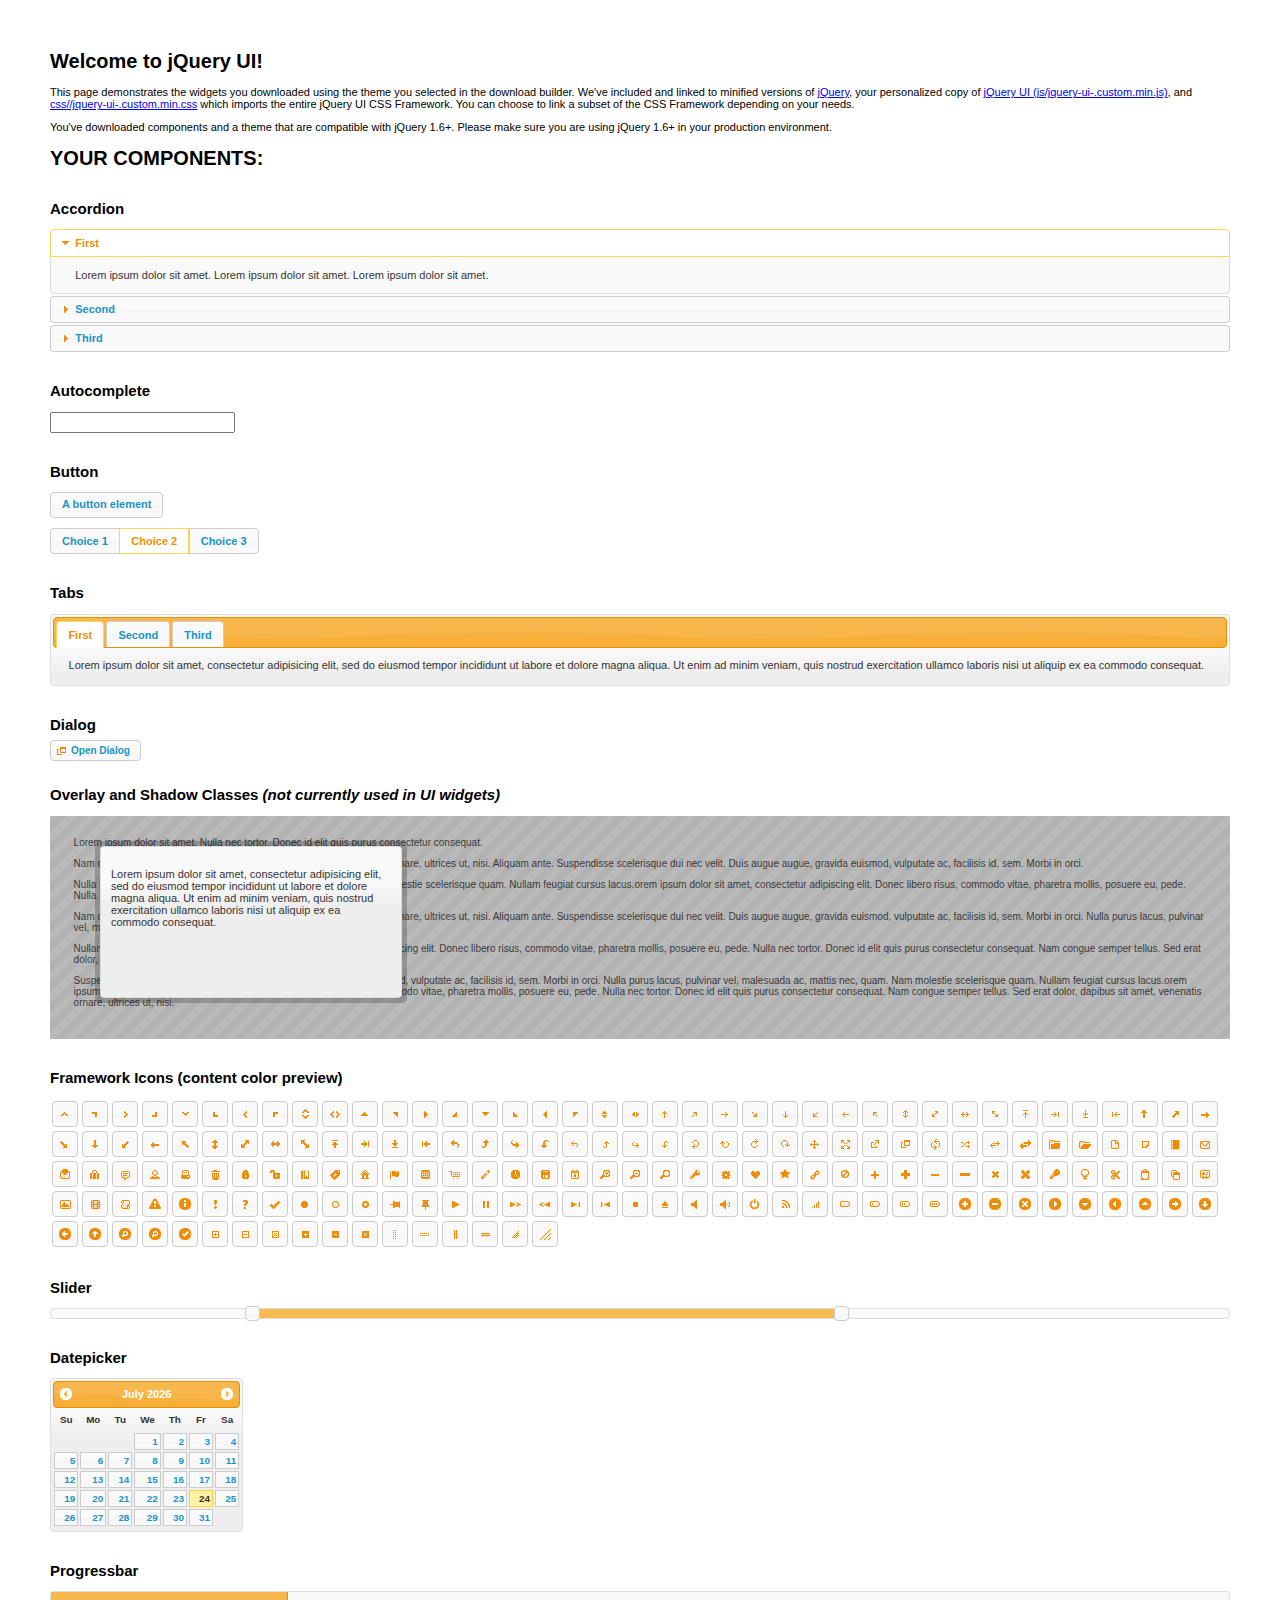
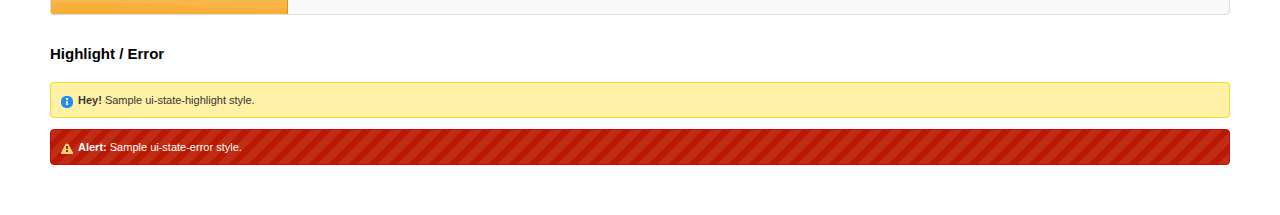
<file: Manager/static/manager/jquery-ui-1.9.2.custom/index.html>
<!doctype html>
<html lang="us">
<head>
	<meta charset="utf-8">
	<title>jQuery UI Example Page</title>
	<link href="css/ui-lightness/jquery-ui-1.9.2.custom.css" rel="stylesheet">
	<script src="js/jquery-1.8.3.js"></script>
	<script src="js/jquery-ui-1.9.2.custom.js"></script>
	<script>
	$(function() {
		
		$( "#accordion" ).accordion();
		

		
		var availableTags = [
			"ActionScript",
			"AppleScript",
			"Asp",
			"BASIC",
			"C",
			"C++",
			"Clojure",
			"COBOL",
			"ColdFusion",
			"Erlang",
			"Fortran",
			"Groovy",
			"Haskell",
			"Java",
			"JavaScript",
			"Lisp",
			"Perl",
			"PHP",
			"Python",
			"Ruby",
			"Scala",
			"Scheme"
		];
		$( "#autocomplete" ).autocomplete({
			source: availableTags
		});
		

		
		$( "#button" ).button();
		$( "#radioset" ).buttonset();
		

		
		$( "#tabs" ).tabs();
		

		
		$( "#dialog" ).dialog({
			autoOpen: false,
			width: 400,
			buttons: [
				{
					text: "Ok",
					click: function() {
						$( this ).dialog( "close" );
					}
				},
				{
					text: "Cancel",
					click: function() {
						$( this ).dialog( "close" );
					}
				}
			]
		});

		// Link to open the dialog
		$( "#dialog-link" ).click(function( event ) {
			$( "#dialog" ).dialog( "open" );
			event.preventDefault();
		});
		

		
		$( "#datepicker" ).datepicker({
			inline: true
		});
		

		
		$( "#slider" ).slider({
			range: true,
			values: [ 17, 67 ]
		});
		

		
		$( "#progressbar" ).progressbar({
			value: 20
		});
		

		// Hover states on the static widgets
		$( "#dialog-link, #icons li" ).hover(
			function() {
				$( this ).addClass( "ui-state-hover" );
			},
			function() {
				$( this ).removeClass( "ui-state-hover" );
			}
		);
	});
	</script>
	<style>
	body{
		font: 62.5% "Trebuchet MS", sans-serif;
		margin: 50px;
	}
	.demoHeaders {
		margin-top: 2em;
	}
	#dialog-link {
		padding: .4em 1em .4em 20px;
		text-decoration: none;
		position: relative;
	}
	#dialog-link span.ui-icon {
		margin: 0 5px 0 0;
		position: absolute;
		left: .2em;
		top: 50%;
		margin-top: -8px;
	}
	#icons {
		margin: 0;
		padding: 0;
	}
	#icons li {
		margin: 2px;
		position: relative;
		padding: 4px 0;
		cursor: pointer;
		float: left;
		list-style: none;
	}
	#icons span.ui-icon {
		float: left;
		margin: 0 4px;
	}
	.fakewindowcontain .ui-widget-overlay {
		position: absolute;
	}
	</style>
</head>
<body>

<h1>Welcome to jQuery UI!</h1>

<div class="ui-widget">
	<p>This page demonstrates the widgets you downloaded using the theme you selected in the download builder. We've included and linked to minified versions of <a href="js/jquery-1.8.3.js">jQuery</a>, your personalized copy of <a href="js/jquery-ui-.custom.min.js">jQuery UI (js/jquery-ui-.custom.min.js)</a>, and <a href="css//jquery-ui-.custom.min.css">css//jquery-ui-.custom.min.css</a> which imports the entire jQuery UI CSS Framework. You can choose to link a subset of the CSS Framework depending on your needs. </p>
	<p>You've downloaded components and a theme that are compatible with jQuery 1.6+. Please make sure you are using jQuery 1.6+ in your production environment.</p>
</div>

<h1>YOUR COMPONENTS:</h1>


<!-- Accordion -->
<h2 class="demoHeaders">Accordion</h2>
<div id="accordion">
	<h3>First</h3>
	<div>Lorem ipsum dolor sit amet. Lorem ipsum dolor sit amet. Lorem ipsum dolor sit amet.</div>
	<h3>Second</h3>
	<div>Phasellus mattis tincidunt nibh.</div>
	<h3>Third</h3>
	<div>Nam dui erat, auctor a, dignissim quis.</div>
</div>



<!-- Autocomplete -->
<h2 class="demoHeaders">Autocomplete</h2>
<div>
	<input id="autocomplete" title="type &quot;a&quot;">
</div>



<!-- Button -->
<h2 class="demoHeaders">Button</h2>
<button id="button">A button element</button>
<form style="margin-top: 1em;">
	<div id="radioset">
		<input type="radio" id="radio1" name="radio"><label for="radio1">Choice 1</label>
		<input type="radio" id="radio2" name="radio" checked="checked"><label for="radio2">Choice 2</label>
		<input type="radio" id="radio3" name="radio"><label for="radio3">Choice 3</label>
	</div>
</form>



<!-- Tabs -->
<h2 class="demoHeaders">Tabs</h2>
<div id="tabs">
	<ul>
		<li><a href="#tabs-1">First</a></li>
		<li><a href="#tabs-2">Second</a></li>
		<li><a href="#tabs-3">Third</a></li>
	</ul>
	<div id="tabs-1">Lorem ipsum dolor sit amet, consectetur adipisicing elit, sed do eiusmod tempor incididunt ut labore et dolore magna aliqua. Ut enim ad minim veniam, quis nostrud exercitation ullamco laboris nisi ut aliquip ex ea commodo consequat.</div>
	<div id="tabs-2">Phasellus mattis tincidunt nibh. Cras orci urna, blandit id, pretium vel, aliquet ornare, felis. Maecenas scelerisque sem non nisl. Fusce sed lorem in enim dictum bibendum.</div>
	<div id="tabs-3">Nam dui erat, auctor a, dignissim quis, sollicitudin eu, felis. Pellentesque nisi urna, interdum eget, sagittis et, consequat vestibulum, lacus. Mauris porttitor ullamcorper augue.</div>
</div>



<!-- Dialog NOTE: Dialog is not generated by UI in this demo so it can be visually styled in themeroller-->
<h2 class="demoHeaders">Dialog</h2>
<p><a href="#" id="dialog-link" class="ui-state-default ui-corner-all"><span class="ui-icon ui-icon-newwin"></span>Open Dialog</a></p>

<h2 class="demoHeaders">Overlay and Shadow Classes <em>(not currently used in UI widgets)</em></h2>
<div style="position: relative; width: 96%; height: 200px; padding:1% 2%; overflow:hidden;" class="fakewindowcontain">
	<p>Lorem ipsum dolor sit amet,  Nulla nec tortor. Donec id elit quis purus consectetur consequat. </p><p>Nam congue semper tellus. Sed erat dolor, dapibus sit amet, venenatis ornare, ultrices ut, nisi. Aliquam ante. Suspendisse scelerisque dui nec velit. Duis augue augue, gravida euismod, vulputate ac, facilisis id, sem. Morbi in orci. </p><p>Nulla purus lacus, pulvinar vel, malesuada ac, mattis nec, quam. Nam molestie scelerisque quam. Nullam feugiat cursus lacus.orem ipsum dolor sit amet, consectetur adipiscing elit. Donec libero risus, commodo vitae, pharetra mollis, posuere eu, pede. Nulla nec tortor. Donec id elit quis purus consectetur consequat. </p><p>Nam congue semper tellus. Sed erat dolor, dapibus sit amet, venenatis ornare, ultrices ut, nisi. Aliquam ante. Suspendisse scelerisque dui nec velit. Duis augue augue, gravida euismod, vulputate ac, facilisis id, sem. Morbi in orci. Nulla purus lacus, pulvinar vel, malesuada ac, mattis nec, quam. Nam molestie scelerisque quam. </p><p>Nullam feugiat cursus lacus.orem ipsum dolor sit amet, consectetur adipiscing elit. Donec libero risus, commodo vitae, pharetra mollis, posuere eu, pede. Nulla nec tortor. Donec id elit quis purus consectetur consequat. Nam congue semper tellus. Sed erat dolor, dapibus sit amet, venenatis ornare, ultrices ut, nisi. Aliquam ante. </p><p>Suspendisse scelerisque dui nec velit. Duis augue augue, gravida euismod, vulputate ac, facilisis id, sem. Morbi in orci. Nulla purus lacus, pulvinar vel, malesuada ac, mattis nec, quam. Nam molestie scelerisque quam. Nullam feugiat cursus lacus.orem ipsum dolor sit amet, consectetur adipiscing elit. Donec libero risus, commodo vitae, pharetra mollis, posuere eu, pede. Nulla nec tortor. Donec id elit quis purus consectetur consequat. Nam congue semper tellus. Sed erat dolor, dapibus sit amet, venenatis ornare, ultrices ut, nisi. </p>

	<!-- ui-dialog -->
	<div class="ui-overlay"><div class="ui-widget-overlay"></div><div class="ui-widget-shadow ui-corner-all" style="width: 302px; height: 152px; position: absolute; left: 50px; top: 30px;"></div></div>
	<div style="position: absolute; width: 280px; height: 130px;left: 50px; top: 30px; padding: 10px;" class="ui-widget ui-widget-content ui-corner-all">
		<div class="ui-dialog-content ui-widget-content" style="background: none; border: 0;">
			<p>Lorem ipsum dolor sit amet, consectetur adipisicing elit, sed do eiusmod tempor incididunt ut labore et dolore magna aliqua. Ut enim ad minim veniam, quis nostrud exercitation ullamco laboris nisi ut aliquip ex ea commodo consequat.</p>
		</div>
	</div>

</div>

<!-- ui-dialog -->
<div id="dialog" title="Dialog Title">
	<p>Lorem ipsum dolor sit amet, consectetur adipisicing elit, sed do eiusmod tempor incididunt ut labore et dolore magna aliqua. Ut enim ad minim veniam, quis nostrud exercitation ullamco laboris nisi ut aliquip ex ea commodo consequat.</p>
</div>



<h2 class="demoHeaders">Framework Icons (content color preview)</h2>
<ul id="icons" class="ui-widget ui-helper-clearfix">
	<li class="ui-state-default ui-corner-all" title=".ui-icon-carat-1-n"><span class="ui-icon ui-icon-carat-1-n"></span></li>
	<li class="ui-state-default ui-corner-all" title=".ui-icon-carat-1-ne"><span class="ui-icon ui-icon-carat-1-ne"></span></li>
	<li class="ui-state-default ui-corner-all" title=".ui-icon-carat-1-e"><span class="ui-icon ui-icon-carat-1-e"></span></li>
	<li class="ui-state-default ui-corner-all" title=".ui-icon-carat-1-se"><span class="ui-icon ui-icon-carat-1-se"></span></li>
	<li class="ui-state-default ui-corner-all" title=".ui-icon-carat-1-s"><span class="ui-icon ui-icon-carat-1-s"></span></li>
	<li class="ui-state-default ui-corner-all" title=".ui-icon-carat-1-sw"><span class="ui-icon ui-icon-carat-1-sw"></span></li>
	<li class="ui-state-default ui-corner-all" title=".ui-icon-carat-1-w"><span class="ui-icon ui-icon-carat-1-w"></span></li>
	<li class="ui-state-default ui-corner-all" title=".ui-icon-carat-1-nw"><span class="ui-icon ui-icon-carat-1-nw"></span></li>
	<li class="ui-state-default ui-corner-all" title=".ui-icon-carat-2-n-s"><span class="ui-icon ui-icon-carat-2-n-s"></span></li>
	<li class="ui-state-default ui-corner-all" title=".ui-icon-carat-2-e-w"><span class="ui-icon ui-icon-carat-2-e-w"></span></li>
	<li class="ui-state-default ui-corner-all" title=".ui-icon-triangle-1-n"><span class="ui-icon ui-icon-triangle-1-n"></span></li>
	<li class="ui-state-default ui-corner-all" title=".ui-icon-triangle-1-ne"><span class="ui-icon ui-icon-triangle-1-ne"></span></li>
	<li class="ui-state-default ui-corner-all" title=".ui-icon-triangle-1-e"><span class="ui-icon ui-icon-triangle-1-e"></span></li>
	<li class="ui-state-default ui-corner-all" title=".ui-icon-triangle-1-se"><span class="ui-icon ui-icon-triangle-1-se"></span></li>
	<li class="ui-state-default ui-corner-all" title=".ui-icon-triangle-1-s"><span class="ui-icon ui-icon-triangle-1-s"></span></li>
	<li class="ui-state-default ui-corner-all" title=".ui-icon-triangle-1-sw"><span class="ui-icon ui-icon-triangle-1-sw"></span></li>
	<li class="ui-state-default ui-corner-all" title=".ui-icon-triangle-1-w"><span class="ui-icon ui-icon-triangle-1-w"></span></li>
	<li class="ui-state-default ui-corner-all" title=".ui-icon-triangle-1-nw"><span class="ui-icon ui-icon-triangle-1-nw"></span></li>
	<li class="ui-state-default ui-corner-all" title=".ui-icon-triangle-2-n-s"><span class="ui-icon ui-icon-triangle-2-n-s"></span></li>
	<li class="ui-state-default ui-corner-all" title=".ui-icon-triangle-2-e-w"><span class="ui-icon ui-icon-triangle-2-e-w"></span></li>
	<li class="ui-state-default ui-corner-all" title=".ui-icon-arrow-1-n"><span class="ui-icon ui-icon-arrow-1-n"></span></li>
	<li class="ui-state-default ui-corner-all" title=".ui-icon-arrow-1-ne"><span class="ui-icon ui-icon-arrow-1-ne"></span></li>
	<li class="ui-state-default ui-corner-all" title=".ui-icon-arrow-1-e"><span class="ui-icon ui-icon-arrow-1-e"></span></li>
	<li class="ui-state-default ui-corner-all" title=".ui-icon-arrow-1-se"><span class="ui-icon ui-icon-arrow-1-se"></span></li>
	<li class="ui-state-default ui-corner-all" title=".ui-icon-arrow-1-s"><span class="ui-icon ui-icon-arrow-1-s"></span></li>
	<li class="ui-state-default ui-corner-all" title=".ui-icon-arrow-1-sw"><span class="ui-icon ui-icon-arrow-1-sw"></span></li>
	<li class="ui-state-default ui-corner-all" title=".ui-icon-arrow-1-w"><span class="ui-icon ui-icon-arrow-1-w"></span></li>
	<li class="ui-state-default ui-corner-all" title=".ui-icon-arrow-1-nw"><span class="ui-icon ui-icon-arrow-1-nw"></span></li>
	<li class="ui-state-default ui-corner-all" title=".ui-icon-arrow-2-n-s"><span class="ui-icon ui-icon-arrow-2-n-s"></span></li>
	<li class="ui-state-default ui-corner-all" title=".ui-icon-arrow-2-ne-sw"><span class="ui-icon ui-icon-arrow-2-ne-sw"></span></li>
	<li class="ui-state-default ui-corner-all" title=".ui-icon-arrow-2-e-w"><span class="ui-icon ui-icon-arrow-2-e-w"></span></li>
	<li class="ui-state-default ui-corner-all" title=".ui-icon-arrow-2-se-nw"><span class="ui-icon ui-icon-arrow-2-se-nw"></span></li>
	<li class="ui-state-default ui-corner-all" title=".ui-icon-arrowstop-1-n"><span class="ui-icon ui-icon-arrowstop-1-n"></span></li>
	<li class="ui-state-default ui-corner-all" title=".ui-icon-arrowstop-1-e"><span class="ui-icon ui-icon-arrowstop-1-e"></span></li>
	<li class="ui-state-default ui-corner-all" title=".ui-icon-arrowstop-1-s"><span class="ui-icon ui-icon-arrowstop-1-s"></span></li>
	<li class="ui-state-default ui-corner-all" title=".ui-icon-arrowstop-1-w"><span class="ui-icon ui-icon-arrowstop-1-w"></span></li>
	<li class="ui-state-default ui-corner-all" title=".ui-icon-arrowthick-1-n"><span class="ui-icon ui-icon-arrowthick-1-n"></span></li>
	<li class="ui-state-default ui-corner-all" title=".ui-icon-arrowthick-1-ne"><span class="ui-icon ui-icon-arrowthick-1-ne"></span></li>
	<li class="ui-state-default ui-corner-all" title=".ui-icon-arrowthick-1-e"><span class="ui-icon ui-icon-arrowthick-1-e"></span></li>
	<li class="ui-state-default ui-corner-all" title=".ui-icon-arrowthick-1-se"><span class="ui-icon ui-icon-arrowthick-1-se"></span></li>
	<li class="ui-state-default ui-corner-all" title=".ui-icon-arrowthick-1-s"><span class="ui-icon ui-icon-arrowthick-1-s"></span></li>
	<li class="ui-state-default ui-corner-all" title=".ui-icon-arrowthick-1-sw"><span class="ui-icon ui-icon-arrowthick-1-sw"></span></li>
	<li class="ui-state-default ui-corner-all" title=".ui-icon-arrowthick-1-w"><span class="ui-icon ui-icon-arrowthick-1-w"></span></li>
	<li class="ui-state-default ui-corner-all" title=".ui-icon-arrowthick-1-nw"><span class="ui-icon ui-icon-arrowthick-1-nw"></span></li>
	<li class="ui-state-default ui-corner-all" title=".ui-icon-arrowthick-2-n-s"><span class="ui-icon ui-icon-arrowthick-2-n-s"></span></li>
	<li class="ui-state-default ui-corner-all" title=".ui-icon-arrowthick-2-ne-sw"><span class="ui-icon ui-icon-arrowthick-2-ne-sw"></span></li>
	<li class="ui-state-default ui-corner-all" title=".ui-icon-arrowthick-2-e-w"><span class="ui-icon ui-icon-arrowthick-2-e-w"></span></li>
	<li class="ui-state-default ui-corner-all" title=".ui-icon-arrowthick-2-se-nw"><span class="ui-icon ui-icon-arrowthick-2-se-nw"></span></li>
	<li class="ui-state-default ui-corner-all" title=".ui-icon-arrowthickstop-1-n"><span class="ui-icon ui-icon-arrowthickstop-1-n"></span></li>
	<li class="ui-state-default ui-corner-all" title=".ui-icon-arrowthickstop-1-e"><span class="ui-icon ui-icon-arrowthickstop-1-e"></span></li>
	<li class="ui-state-default ui-corner-all" title=".ui-icon-arrowthickstop-1-s"><span class="ui-icon ui-icon-arrowthickstop-1-s"></span></li>
	<li class="ui-state-default ui-corner-all" title=".ui-icon-arrowthickstop-1-w"><span class="ui-icon ui-icon-arrowthickstop-1-w"></span></li>
	<li class="ui-state-default ui-corner-all" title=".ui-icon-arrowreturnthick-1-w"><span class="ui-icon ui-icon-arrowreturnthick-1-w"></span></li>
	<li class="ui-state-default ui-corner-all" title=".ui-icon-arrowreturnthick-1-n"><span class="ui-icon ui-icon-arrowreturnthick-1-n"></span></li>
	<li class="ui-state-default ui-corner-all" title=".ui-icon-arrowreturnthick-1-e"><span class="ui-icon ui-icon-arrowreturnthick-1-e"></span></li>
	<li class="ui-state-default ui-corner-all" title=".ui-icon-arrowreturnthick-1-s"><span class="ui-icon ui-icon-arrowreturnthick-1-s"></span></li>
	<li class="ui-state-default ui-corner-all" title=".ui-icon-arrowreturn-1-w"><span class="ui-icon ui-icon-arrowreturn-1-w"></span></li>
	<li class="ui-state-default ui-corner-all" title=".ui-icon-arrowreturn-1-n"><span class="ui-icon ui-icon-arrowreturn-1-n"></span></li>
	<li class="ui-state-default ui-corner-all" title=".ui-icon-arrowreturn-1-e"><span class="ui-icon ui-icon-arrowreturn-1-e"></span></li>
	<li class="ui-state-default ui-corner-all" title=".ui-icon-arrowreturn-1-s"><span class="ui-icon ui-icon-arrowreturn-1-s"></span></li>
	<li class="ui-state-default ui-corner-all" title=".ui-icon-arrowrefresh-1-w"><span class="ui-icon ui-icon-arrowrefresh-1-w"></span></li>
	<li class="ui-state-default ui-corner-all" title=".ui-icon-arrowrefresh-1-n"><span class="ui-icon ui-icon-arrowrefresh-1-n"></span></li>
	<li class="ui-state-default ui-corner-all" title=".ui-icon-arrowrefresh-1-e"><span class="ui-icon ui-icon-arrowrefresh-1-e"></span></li>
	<li class="ui-state-default ui-corner-all" title=".ui-icon-arrowrefresh-1-s"><span class="ui-icon ui-icon-arrowrefresh-1-s"></span></li>
	<li class="ui-state-default ui-corner-all" title=".ui-icon-arrow-4"><span class="ui-icon ui-icon-arrow-4"></span></li>
	<li class="ui-state-default ui-corner-all" title=".ui-icon-arrow-4-diag"><span class="ui-icon ui-icon-arrow-4-diag"></span></li>
	<li class="ui-state-default ui-corner-all" title=".ui-icon-extlink"><span class="ui-icon ui-icon-extlink"></span></li>
	<li class="ui-state-default ui-corner-all" title=".ui-icon-newwin"><span class="ui-icon ui-icon-newwin"></span></li>
	<li class="ui-state-default ui-corner-all" title=".ui-icon-refresh"><span class="ui-icon ui-icon-refresh"></span></li>
	<li class="ui-state-default ui-corner-all" title=".ui-icon-shuffle"><span class="ui-icon ui-icon-shuffle"></span></li>
	<li class="ui-state-default ui-corner-all" title=".ui-icon-transfer-e-w"><span class="ui-icon ui-icon-transfer-e-w"></span></li>
	<li class="ui-state-default ui-corner-all" title=".ui-icon-transferthick-e-w"><span class="ui-icon ui-icon-transferthick-e-w"></span></li>
	<li class="ui-state-default ui-corner-all" title=".ui-icon-folder-collapsed"><span class="ui-icon ui-icon-folder-collapsed"></span></li>
	<li class="ui-state-default ui-corner-all" title=".ui-icon-folder-open"><span class="ui-icon ui-icon-folder-open"></span></li>
	<li class="ui-state-default ui-corner-all" title=".ui-icon-document"><span class="ui-icon ui-icon-document"></span></li>
	<li class="ui-state-default ui-corner-all" title=".ui-icon-document-b"><span class="ui-icon ui-icon-document-b"></span></li>
	<li class="ui-state-default ui-corner-all" title=".ui-icon-note"><span class="ui-icon ui-icon-note"></span></li>
	<li class="ui-state-default ui-corner-all" title=".ui-icon-mail-closed"><span class="ui-icon ui-icon-mail-closed"></span></li>
	<li class="ui-state-default ui-corner-all" title=".ui-icon-mail-open"><span class="ui-icon ui-icon-mail-open"></span></li>
	<li class="ui-state-default ui-corner-all" title=".ui-icon-suitcase"><span class="ui-icon ui-icon-suitcase"></span></li>
	<li class="ui-state-default ui-corner-all" title=".ui-icon-comment"><span class="ui-icon ui-icon-comment"></span></li>
	<li class="ui-state-default ui-corner-all" title=".ui-icon-person"><span class="ui-icon ui-icon-person"></span></li>
	<li class="ui-state-default ui-corner-all" title=".ui-icon-print"><span class="ui-icon ui-icon-print"></span></li>
	<li class="ui-state-default ui-corner-all" title=".ui-icon-trash"><span class="ui-icon ui-icon-trash"></span></li>
	<li class="ui-state-default ui-corner-all" title=".ui-icon-locked"><span class="ui-icon ui-icon-locked"></span></li>
	<li class="ui-state-default ui-corner-all" title=".ui-icon-unlocked"><span class="ui-icon ui-icon-unlocked"></span></li>
	<li class="ui-state-default ui-corner-all" title=".ui-icon-bookmark"><span class="ui-icon ui-icon-bookmark"></span></li>
	<li class="ui-state-default ui-corner-all" title=".ui-icon-tag"><span class="ui-icon ui-icon-tag"></span></li>
	<li class="ui-state-default ui-corner-all" title=".ui-icon-home"><span class="ui-icon ui-icon-home"></span></li>
	<li class="ui-state-default ui-corner-all" title=".ui-icon-flag"><span class="ui-icon ui-icon-flag"></span></li>
	<li class="ui-state-default ui-corner-all" title=".ui-icon-calculator"><span class="ui-icon ui-icon-calculator"></span></li>
	<li class="ui-state-default ui-corner-all" title=".ui-icon-cart"><span class="ui-icon ui-icon-cart"></span></li>
	<li class="ui-state-default ui-corner-all" title=".ui-icon-pencil"><span class="ui-icon ui-icon-pencil"></span></li>
	<li class="ui-state-default ui-corner-all" title=".ui-icon-clock"><span class="ui-icon ui-icon-clock"></span></li>
	<li class="ui-state-default ui-corner-all" title=".ui-icon-disk"><span class="ui-icon ui-icon-disk"></span></li>
	<li class="ui-state-default ui-corner-all" title=".ui-icon-calendar"><span class="ui-icon ui-icon-calendar"></span></li>
	<li class="ui-state-default ui-corner-all" title=".ui-icon-zoomin"><span class="ui-icon ui-icon-zoomin"></span></li>
	<li class="ui-state-default ui-corner-all" title=".ui-icon-zoomout"><span class="ui-icon ui-icon-zoomout"></span></li>
	<li class="ui-state-default ui-corner-all" title=".ui-icon-search"><span class="ui-icon ui-icon-search"></span></li>
	<li class="ui-state-default ui-corner-all" title=".ui-icon-wrench"><span class="ui-icon ui-icon-wrench"></span></li>
	<li class="ui-state-default ui-corner-all" title=".ui-icon-gear"><span class="ui-icon ui-icon-gear"></span></li>
	<li class="ui-state-default ui-corner-all" title=".ui-icon-heart"><span class="ui-icon ui-icon-heart"></span></li>
	<li class="ui-state-default ui-corner-all" title=".ui-icon-star"><span class="ui-icon ui-icon-star"></span></li>
	<li class="ui-state-default ui-corner-all" title=".ui-icon-link"><span class="ui-icon ui-icon-link"></span></li>
	<li class="ui-state-default ui-corner-all" title=".ui-icon-cancel"><span class="ui-icon ui-icon-cancel"></span></li>
	<li class="ui-state-default ui-corner-all" title=".ui-icon-plus"><span class="ui-icon ui-icon-plus"></span></li>
	<li class="ui-state-default ui-corner-all" title=".ui-icon-plusthick"><span class="ui-icon ui-icon-plusthick"></span></li>
	<li class="ui-state-default ui-corner-all" title=".ui-icon-minus"><span class="ui-icon ui-icon-minus"></span></li>
	<li class="ui-state-default ui-corner-all" title=".ui-icon-minusthick"><span class="ui-icon ui-icon-minusthick"></span></li>
	<li class="ui-state-default ui-corner-all" title=".ui-icon-close"><span class="ui-icon ui-icon-close"></span></li>
	<li class="ui-state-default ui-corner-all" title=".ui-icon-closethick"><span class="ui-icon ui-icon-closethick"></span></li>
	<li class="ui-state-default ui-corner-all" title=".ui-icon-key"><span class="ui-icon ui-icon-key"></span></li>
	<li class="ui-state-default ui-corner-all" title=".ui-icon-lightbulb"><span class="ui-icon ui-icon-lightbulb"></span></li>
	<li class="ui-state-default ui-corner-all" title=".ui-icon-scissors"><span class="ui-icon ui-icon-scissors"></span></li>
	<li class="ui-state-default ui-corner-all" title=".ui-icon-clipboard"><span class="ui-icon ui-icon-clipboard"></span></li>
	<li class="ui-state-default ui-corner-all" title=".ui-icon-copy"><span class="ui-icon ui-icon-copy"></span></li>
	<li class="ui-state-default ui-corner-all" title=".ui-icon-contact"><span class="ui-icon ui-icon-contact"></span></li>
	<li class="ui-state-default ui-corner-all" title=".ui-icon-image"><span class="ui-icon ui-icon-image"></span></li>
	<li class="ui-state-default ui-corner-all" title=".ui-icon-video"><span class="ui-icon ui-icon-video"></span></li>
	<li class="ui-state-default ui-corner-all" title=".ui-icon-script"><span class="ui-icon ui-icon-script"></span></li>
	<li class="ui-state-default ui-corner-all" title=".ui-icon-alert"><span class="ui-icon ui-icon-alert"></span></li>
	<li class="ui-state-default ui-corner-all" title=".ui-icon-info"><span class="ui-icon ui-icon-info"></span></li>
	<li class="ui-state-default ui-corner-all" title=".ui-icon-notice"><span class="ui-icon ui-icon-notice"></span></li>
	<li class="ui-state-default ui-corner-all" title=".ui-icon-help"><span class="ui-icon ui-icon-help"></span></li>
	<li class="ui-state-default ui-corner-all" title=".ui-icon-check"><span class="ui-icon ui-icon-check"></span></li>
	<li class="ui-state-default ui-corner-all" title=".ui-icon-bullet"><span class="ui-icon ui-icon-bullet"></span></li>
	<li class="ui-state-default ui-corner-all" title=".ui-icon-radio-off"><span class="ui-icon ui-icon-radio-off"></span></li>
	<li class="ui-state-default ui-corner-all" title=".ui-icon-radio-on"><span class="ui-icon ui-icon-radio-on"></span></li>
	<li class="ui-state-default ui-corner-all" title=".ui-icon-pin-w"><span class="ui-icon ui-icon-pin-w"></span></li>
	<li class="ui-state-default ui-corner-all" title=".ui-icon-pin-s"><span class="ui-icon ui-icon-pin-s"></span></li>
	<li class="ui-state-default ui-corner-all" title=".ui-icon-play"><span class="ui-icon ui-icon-play"></span></li>
	<li class="ui-state-default ui-corner-all" title=".ui-icon-pause"><span class="ui-icon ui-icon-pause"></span></li>
	<li class="ui-state-default ui-corner-all" title=".ui-icon-seek-next"><span class="ui-icon ui-icon-seek-next"></span></li>
	<li class="ui-state-default ui-corner-all" title=".ui-icon-seek-prev"><span class="ui-icon ui-icon-seek-prev"></span></li>
	<li class="ui-state-default ui-corner-all" title=".ui-icon-seek-end"><span class="ui-icon ui-icon-seek-end"></span></li>
	<li class="ui-state-default ui-corner-all" title=".ui-icon-seek-first"><span class="ui-icon ui-icon-seek-first"></span></li>
	<li class="ui-state-default ui-corner-all" title=".ui-icon-stop"><span class="ui-icon ui-icon-stop"></span></li>
	<li class="ui-state-default ui-corner-all" title=".ui-icon-eject"><span class="ui-icon ui-icon-eject"></span></li>
	<li class="ui-state-default ui-corner-all" title=".ui-icon-volume-off"><span class="ui-icon ui-icon-volume-off"></span></li>
	<li class="ui-state-default ui-corner-all" title=".ui-icon-volume-on"><span class="ui-icon ui-icon-volume-on"></span></li>
	<li class="ui-state-default ui-corner-all" title=".ui-icon-power"><span class="ui-icon ui-icon-power"></span></li>
	<li class="ui-state-default ui-corner-all" title=".ui-icon-signal-diag"><span class="ui-icon ui-icon-signal-diag"></span></li>
	<li class="ui-state-default ui-corner-all" title=".ui-icon-signal"><span class="ui-icon ui-icon-signal"></span></li>
	<li class="ui-state-default ui-corner-all" title=".ui-icon-battery-0"><span class="ui-icon ui-icon-battery-0"></span></li>
	<li class="ui-state-default ui-corner-all" title=".ui-icon-battery-1"><span class="ui-icon ui-icon-battery-1"></span></li>
	<li class="ui-state-default ui-corner-all" title=".ui-icon-battery-2"><span class="ui-icon ui-icon-battery-2"></span></li>
	<li class="ui-state-default ui-corner-all" title=".ui-icon-battery-3"><span class="ui-icon ui-icon-battery-3"></span></li>
	<li class="ui-state-default ui-corner-all" title=".ui-icon-circle-plus"><span class="ui-icon ui-icon-circle-plus"></span></li>
	<li class="ui-state-default ui-corner-all" title=".ui-icon-circle-minus"><span class="ui-icon ui-icon-circle-minus"></span></li>
	<li class="ui-state-default ui-corner-all" title=".ui-icon-circle-close"><span class="ui-icon ui-icon-circle-close"></span></li>
	<li class="ui-state-default ui-corner-all" title=".ui-icon-circle-triangle-e"><span class="ui-icon ui-icon-circle-triangle-e"></span></li>
	<li class="ui-state-default ui-corner-all" title=".ui-icon-circle-triangle-s"><span class="ui-icon ui-icon-circle-triangle-s"></span></li>
	<li class="ui-state-default ui-corner-all" title=".ui-icon-circle-triangle-w"><span class="ui-icon ui-icon-circle-triangle-w"></span></li>
	<li class="ui-state-default ui-corner-all" title=".ui-icon-circle-triangle-n"><span class="ui-icon ui-icon-circle-triangle-n"></span></li>
	<li class="ui-state-default ui-corner-all" title=".ui-icon-circle-arrow-e"><span class="ui-icon ui-icon-circle-arrow-e"></span></li>
	<li class="ui-state-default ui-corner-all" title=".ui-icon-circle-arrow-s"><span class="ui-icon ui-icon-circle-arrow-s"></span></li>
	<li class="ui-state-default ui-corner-all" title=".ui-icon-circle-arrow-w"><span class="ui-icon ui-icon-circle-arrow-w"></span></li>
	<li class="ui-state-default ui-corner-all" title=".ui-icon-circle-arrow-n"><span class="ui-icon ui-icon-circle-arrow-n"></span></li>
	<li class="ui-state-default ui-corner-all" title=".ui-icon-circle-zoomin"><span class="ui-icon ui-icon-circle-zoomin"></span></li>
	<li class="ui-state-default ui-corner-all" title=".ui-icon-circle-zoomout"><span class="ui-icon ui-icon-circle-zoomout"></span></li>
	<li class="ui-state-default ui-corner-all" title=".ui-icon-circle-check"><span class="ui-icon ui-icon-circle-check"></span></li>
	<li class="ui-state-default ui-corner-all" title=".ui-icon-circlesmall-plus"><span class="ui-icon ui-icon-circlesmall-plus"></span></li>
	<li class="ui-state-default ui-corner-all" title=".ui-icon-circlesmall-minus"><span class="ui-icon ui-icon-circlesmall-minus"></span></li>
	<li class="ui-state-default ui-corner-all" title=".ui-icon-circlesmall-close"><span class="ui-icon ui-icon-circlesmall-close"></span></li>
	<li class="ui-state-default ui-corner-all" title=".ui-icon-squaresmall-plus"><span class="ui-icon ui-icon-squaresmall-plus"></span></li>
	<li class="ui-state-default ui-corner-all" title=".ui-icon-squaresmall-minus"><span class="ui-icon ui-icon-squaresmall-minus"></span></li>
	<li class="ui-state-default ui-corner-all" title=".ui-icon-squaresmall-close"><span class="ui-icon ui-icon-squaresmall-close"></span></li>
	<li class="ui-state-default ui-corner-all" title=".ui-icon-grip-dotted-vertical"><span class="ui-icon ui-icon-grip-dotted-vertical"></span></li>
	<li class="ui-state-default ui-corner-all" title=".ui-icon-grip-dotted-horizontal"><span class="ui-icon ui-icon-grip-dotted-horizontal"></span></li>
	<li class="ui-state-default ui-corner-all" title=".ui-icon-grip-solid-vertical"><span class="ui-icon ui-icon-grip-solid-vertical"></span></li>
	<li class="ui-state-default ui-corner-all" title=".ui-icon-grip-solid-horizontal"><span class="ui-icon ui-icon-grip-solid-horizontal"></span></li>
	<li class="ui-state-default ui-corner-all" title=".ui-icon-gripsmall-diagonal-se"><span class="ui-icon ui-icon-gripsmall-diagonal-se"></span></li>
	<li class="ui-state-default ui-corner-all" title=".ui-icon-grip-diagonal-se"><span class="ui-icon ui-icon-grip-diagonal-se"></span></li>
</ul>


<!-- Slider -->
<h2 class="demoHeaders">Slider</h2>
<div id="slider"></div>



<!-- Datepicker -->
<h2 class="demoHeaders">Datepicker</h2>
<div id="datepicker"></div>



<!-- Progressbar -->
<h2 class="demoHeaders">Progressbar</h2>
<div id="progressbar"></div>


<!-- Highlight / Error -->
<h2 class="demoHeaders">Highlight / Error</h2>
<div class="ui-widget">
	<div class="ui-state-highlight ui-corner-all" style="margin-top: 20px; padding: 0 .7em;">
		<p><span class="ui-icon ui-icon-info" style="float: left; margin-right: .3em;"></span>
		<strong>Hey!</strong> Sample ui-state-highlight style.</p>
	</div>
</div>
<br>
<div class="ui-widget">
	<div class="ui-state-error ui-corner-all" style="padding: 0 .7em;">
		<p><span class="ui-icon ui-icon-alert" style="float: left; margin-right: .3em;"></span>
		<strong>Alert:</strong> Sample ui-state-error style.</p>
	</div>
</div>

</body>
</html>
</file>
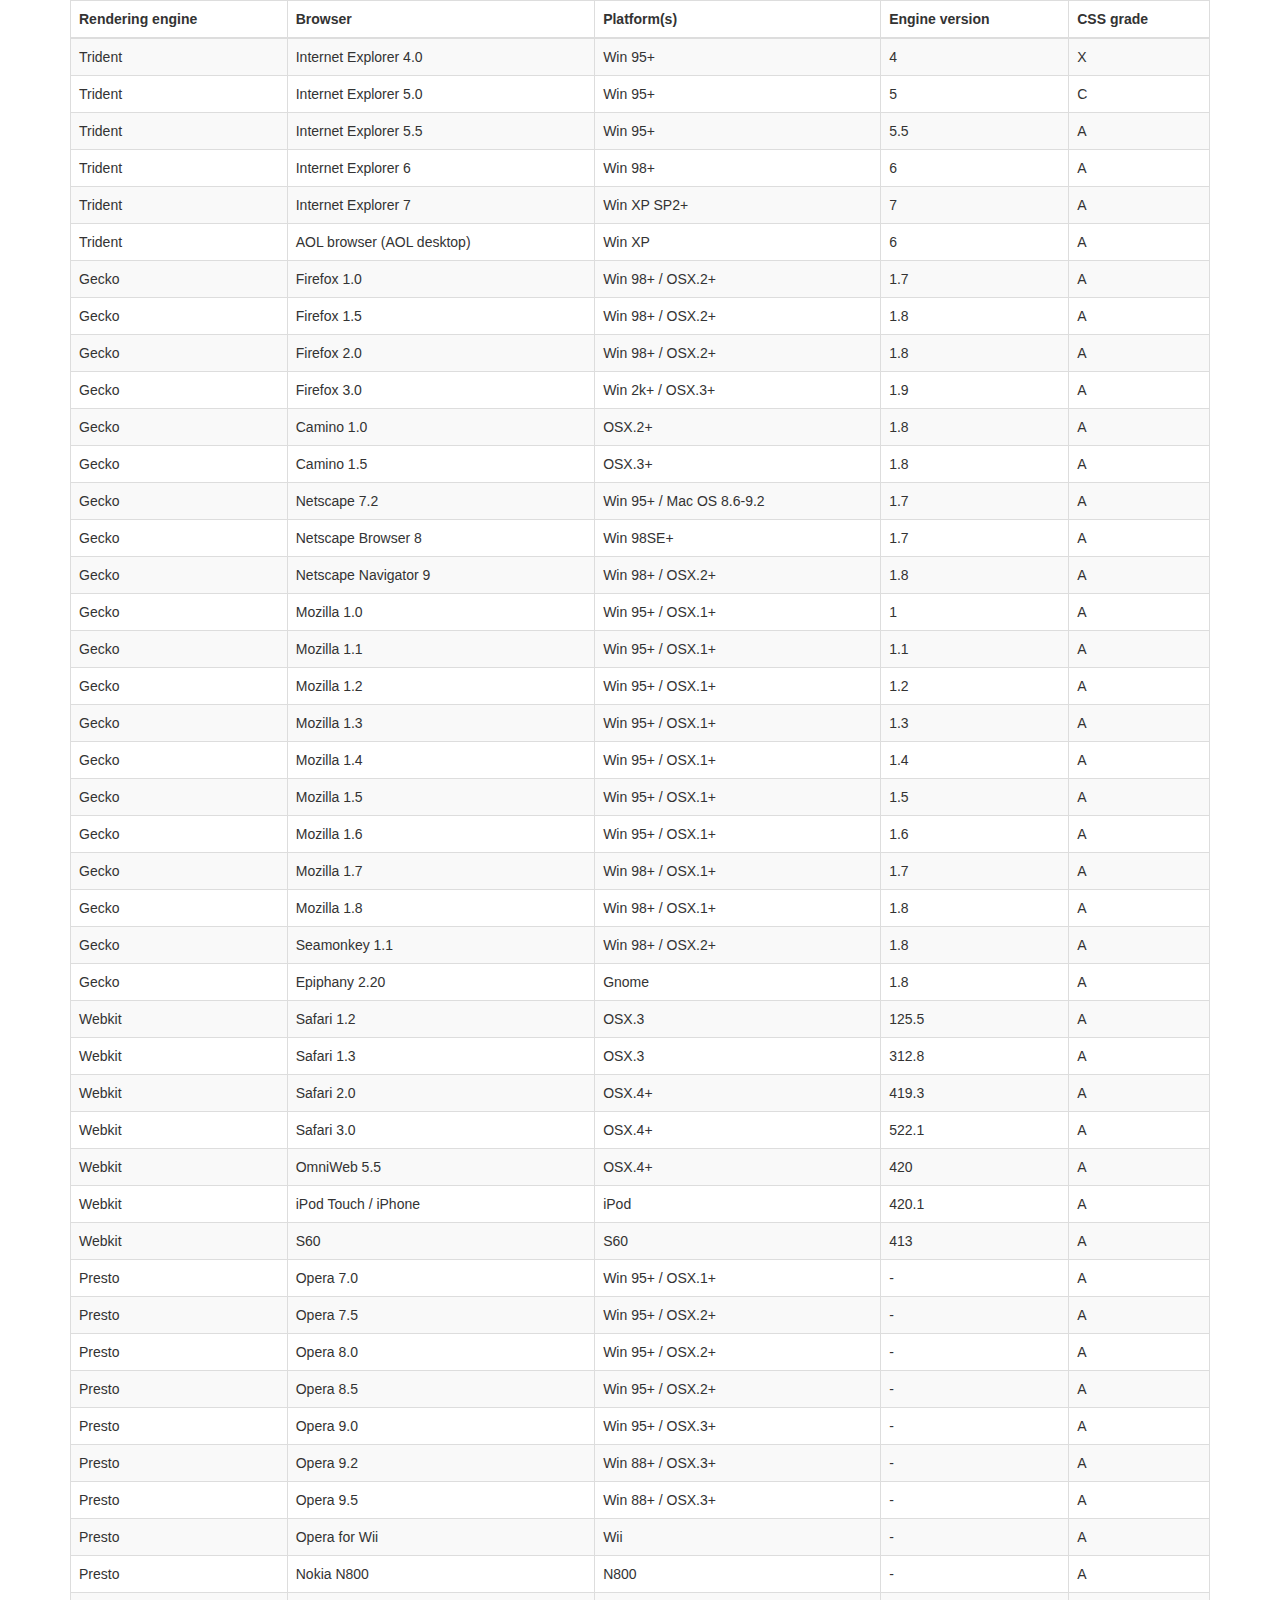
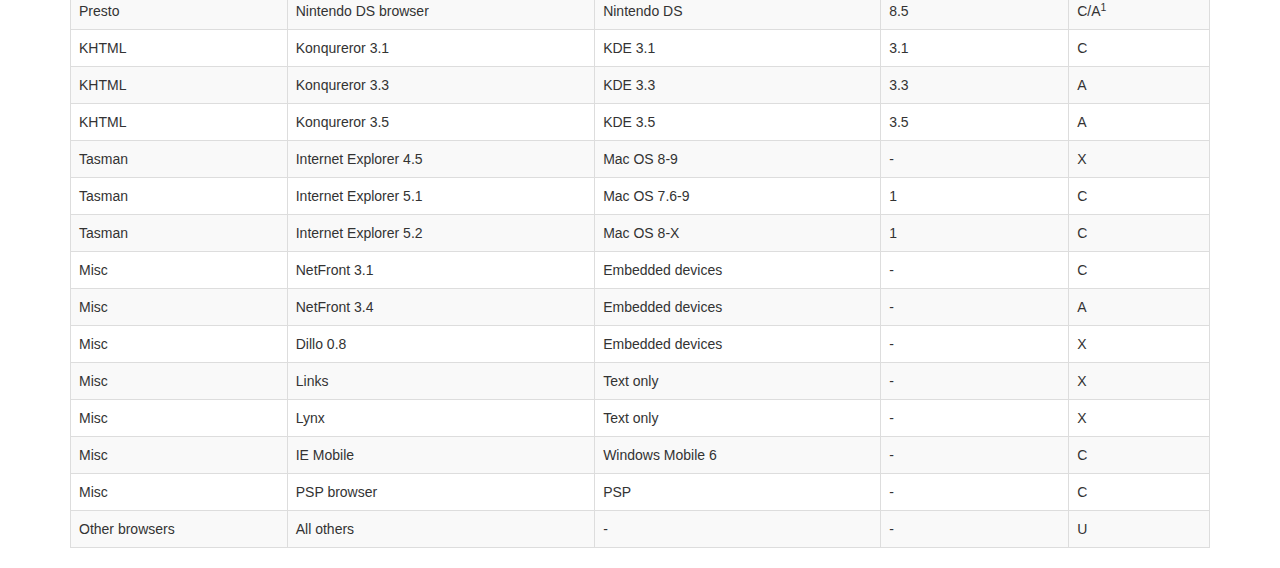
<file: Manager/static/manager/DataTables/bootstrap/3/index.html>
<!DOCTYPE HTML PUBLIC "-//W3C//DTD HTML 4.01//EN" "http://www.w3.org/TR/html4/strict.dtd">
<html>
	<head>
		<meta http-equiv="content-type" content="text/html; charset=utf-8" />
		
		<title>DataTables Bootstrap 3 example</title>

		<link rel="stylesheet" type="text/css" href="//maxcdn.bootstrapcdn.com/bootstrap/3.3.2/css/bootstrap.min.css">
		<link rel="stylesheet" type="text/css" href="dataTables.bootstrap.css">

		<script type="text/javascript" language="javascript" src="//code.jquery.com/jquery-1.11.1.min.js"></script>
		<script type="text/javascript" language="javascript" src="//cdn.datatables.net/1.10.3/js/jquery.dataTables.min.js"></script>
		<script type="text/javascript" language="javascript" src="dataTables.bootstrap.js"></script>
		<script type="text/javascript" charset="utf-8">
			$(document).ready(function() {
				$('#example').DataTable();
			} );
		</script>
	</head>
	<body>
		<div class="container">
			
<table cellpadding="0" cellspacing="0" border="0" class="table table-striped table-bordered" id="example">
	<thead>
		<tr>
			<th>Rendering engine</th>
			<th>Browser</th>
			<th>Platform(s)</th>
			<th>Engine version</th>
			<th>CSS grade</th>
		</tr>
	</thead>
	<tbody>
		<tr class="odd gradeX">
			<td>Trident</td>
			<td>Internet
				 Explorer 4.0</td>
			<td>Win 95+</td>
			<td class="center"> 4</td>
			<td class="center">X</td>
		</tr>
		<tr class="even gradeC">
			<td>Trident</td>
			<td>Internet
				 Explorer 5.0</td>
			<td>Win 95+</td>
			<td class="center">5</td>
			<td class="center">C</td>
		</tr>
		<tr class="odd gradeA">
			<td>Trident</td>
			<td>Internet
				 Explorer 5.5</td>
			<td>Win 95+</td>
			<td class="center">5.5</td>
			<td class="center">A</td>
		</tr>
		<tr class="even gradeA">
			<td>Trident</td>
			<td>Internet
				 Explorer 6</td>
			<td>Win 98+</td>
			<td class="center">6</td>
			<td class="center">A</td>
		</tr>
		<tr class="odd gradeA">
			<td>Trident</td>
			<td>Internet Explorer 7</td>
			<td>Win XP SP2+</td>
			<td class="center">7</td>
			<td class="center">A</td>
		</tr>
		<tr class="even gradeA">
			<td>Trident</td>
			<td>AOL browser (AOL desktop)</td>
			<td>Win XP</td>
			<td class="center">6</td>
			<td class="center">A</td>
		</tr>
		<tr class="gradeA">
			<td>Gecko</td>
			<td>Firefox 1.0</td>
			<td>Win 98+ / OSX.2+</td>
			<td class="center">1.7</td>
			<td class="center">A</td>
		</tr>
		<tr class="gradeA">
			<td>Gecko</td>
			<td>Firefox 1.5</td>
			<td>Win 98+ / OSX.2+</td>
			<td class="center">1.8</td>
			<td class="center">A</td>
		</tr>
		<tr class="gradeA">
			<td>Gecko</td>
			<td>Firefox 2.0</td>
			<td>Win 98+ / OSX.2+</td>
			<td class="center">1.8</td>
			<td class="center">A</td>
		</tr>
		<tr class="gradeA">
			<td>Gecko</td>
			<td>Firefox 3.0</td>
			<td>Win 2k+ / OSX.3+</td>
			<td class="center">1.9</td>
			<td class="center">A</td>
		</tr>
		<tr class="gradeA">
			<td>Gecko</td>
			<td>Camino 1.0</td>
			<td>OSX.2+</td>
			<td class="center">1.8</td>
			<td class="center">A</td>
		</tr>
		<tr class="gradeA">
			<td>Gecko</td>
			<td>Camino 1.5</td>
			<td>OSX.3+</td>
			<td class="center">1.8</td>
			<td class="center">A</td>
		</tr>
		<tr class="gradeA">
			<td>Gecko</td>
			<td>Netscape 7.2</td>
			<td>Win 95+ / Mac OS 8.6-9.2</td>
			<td class="center">1.7</td>
			<td class="center">A</td>
		</tr>
		<tr class="gradeA">
			<td>Gecko</td>
			<td>Netscape Browser 8</td>
			<td>Win 98SE+</td>
			<td class="center">1.7</td>
			<td class="center">A</td>
		</tr>
		<tr class="gradeA">
			<td>Gecko</td>
			<td>Netscape Navigator 9</td>
			<td>Win 98+ / OSX.2+</td>
			<td class="center">1.8</td>
			<td class="center">A</td>
		</tr>
		<tr class="gradeA">
			<td>Gecko</td>
			<td>Mozilla 1.0</td>
			<td>Win 95+ / OSX.1+</td>
			<td class="center">1</td>
			<td class="center">A</td>
		</tr>
		<tr class="gradeA">
			<td>Gecko</td>
			<td>Mozilla 1.1</td>
			<td>Win 95+ / OSX.1+</td>
			<td class="center">1.1</td>
			<td class="center">A</td>
		</tr>
		<tr class="gradeA">
			<td>Gecko</td>
			<td>Mozilla 1.2</td>
			<td>Win 95+ / OSX.1+</td>
			<td class="center">1.2</td>
			<td class="center">A</td>
		</tr>
		<tr class="gradeA">
			<td>Gecko</td>
			<td>Mozilla 1.3</td>
			<td>Win 95+ / OSX.1+</td>
			<td class="center">1.3</td>
			<td class="center">A</td>
		</tr>
		<tr class="gradeA">
			<td>Gecko</td>
			<td>Mozilla 1.4</td>
			<td>Win 95+ / OSX.1+</td>
			<td class="center">1.4</td>
			<td class="center">A</td>
		</tr>
		<tr class="gradeA">
			<td>Gecko</td>
			<td>Mozilla 1.5</td>
			<td>Win 95+ / OSX.1+</td>
			<td class="center">1.5</td>
			<td class="center">A</td>
		</tr>
		<tr class="gradeA">
			<td>Gecko</td>
			<td>Mozilla 1.6</td>
			<td>Win 95+ / OSX.1+</td>
			<td class="center">1.6</td>
			<td class="center">A</td>
		</tr>
		<tr class="gradeA">
			<td>Gecko</td>
			<td>Mozilla 1.7</td>
			<td>Win 98+ / OSX.1+</td>
			<td class="center">1.7</td>
			<td class="center">A</td>
		</tr>
		<tr class="gradeA">
			<td>Gecko</td>
			<td>Mozilla 1.8</td>
			<td>Win 98+ / OSX.1+</td>
			<td class="center">1.8</td>
			<td class="center">A</td>
		</tr>
		<tr class="gradeA">
			<td>Gecko</td>
			<td>Seamonkey 1.1</td>
			<td>Win 98+ / OSX.2+</td>
			<td class="center">1.8</td>
			<td class="center">A</td>
		</tr>
		<tr class="gradeA">
			<td>Gecko</td>
			<td>Epiphany 2.20</td>
			<td>Gnome</td>
			<td class="center">1.8</td>
			<td class="center">A</td>
		</tr>
		<tr class="gradeA">
			<td>Webkit</td>
			<td>Safari 1.2</td>
			<td>OSX.3</td>
			<td class="center">125.5</td>
			<td class="center">A</td>
		</tr>
		<tr class="gradeA">
			<td>Webkit</td>
			<td>Safari 1.3</td>
			<td>OSX.3</td>
			<td class="center">312.8</td>
			<td class="center">A</td>
		</tr>
		<tr class="gradeA">
			<td>Webkit</td>
			<td>Safari 2.0</td>
			<td>OSX.4+</td>
			<td class="center">419.3</td>
			<td class="center">A</td>
		</tr>
		<tr class="gradeA">
			<td>Webkit</td>
			<td>Safari 3.0</td>
			<td>OSX.4+</td>
			<td class="center">522.1</td>
			<td class="center">A</td>
		</tr>
		<tr class="gradeA">
			<td>Webkit</td>
			<td>OmniWeb 5.5</td>
			<td>OSX.4+</td>
			<td class="center">420</td>
			<td class="center">A</td>
		</tr>
		<tr class="gradeA">
			<td>Webkit</td>
			<td>iPod Touch / iPhone</td>
			<td>iPod</td>
			<td class="center">420.1</td>
			<td class="center">A</td>
		</tr>
		<tr class="gradeA">
			<td>Webkit</td>
			<td>S60</td>
			<td>S60</td>
			<td class="center">413</td>
			<td class="center">A</td>
		</tr>
		<tr class="gradeA">
			<td>Presto</td>
			<td>Opera 7.0</td>
			<td>Win 95+ / OSX.1+</td>
			<td class="center">-</td>
			<td class="center">A</td>
		</tr>
		<tr class="gradeA">
			<td>Presto</td>
			<td>Opera 7.5</td>
			<td>Win 95+ / OSX.2+</td>
			<td class="center">-</td>
			<td class="center">A</td>
		</tr>
		<tr class="gradeA">
			<td>Presto</td>
			<td>Opera 8.0</td>
			<td>Win 95+ / OSX.2+</td>
			<td class="center">-</td>
			<td class="center">A</td>
		</tr>
		<tr class="gradeA">
			<td>Presto</td>
			<td>Opera 8.5</td>
			<td>Win 95+ / OSX.2+</td>
			<td class="center">-</td>
			<td class="center">A</td>
		</tr>
		<tr class="gradeA">
			<td>Presto</td>
			<td>Opera 9.0</td>
			<td>Win 95+ / OSX.3+</td>
			<td class="center">-</td>
			<td class="center">A</td>
		</tr>
		<tr class="gradeA">
			<td>Presto</td>
			<td>Opera 9.2</td>
			<td>Win 88+ / OSX.3+</td>
			<td class="center">-</td>
			<td class="center">A</td>
		</tr>
		<tr class="gradeA">
			<td>Presto</td>
			<td>Opera 9.5</td>
			<td>Win 88+ / OSX.3+</td>
			<td class="center">-</td>
			<td class="center">A</td>
		</tr>
		<tr class="gradeA">
			<td>Presto</td>
			<td>Opera for Wii</td>
			<td>Wii</td>
			<td class="center">-</td>
			<td class="center">A</td>
		</tr>
		<tr class="gradeA">
			<td>Presto</td>
			<td>Nokia N800</td>
			<td>N800</td>
			<td class="center">-</td>
			<td class="center">A</td>
		</tr>
		<tr class="gradeA">
			<td>Presto</td>
			<td>Nintendo DS browser</td>
			<td>Nintendo DS</td>
			<td class="center">8.5</td>
			<td class="center">C/A<sup>1</sup></td>
		</tr>
		<tr class="gradeC">
			<td>KHTML</td>
			<td>Konqureror 3.1</td>
			<td>KDE 3.1</td>
			<td class="center">3.1</td>
			<td class="center">C</td>
		</tr>
		<tr class="gradeA">
			<td>KHTML</td>
			<td>Konqureror 3.3</td>
			<td>KDE 3.3</td>
			<td class="center">3.3</td>
			<td class="center">A</td>
		</tr>
		<tr class="gradeA">
			<td>KHTML</td>
			<td>Konqureror 3.5</td>
			<td>KDE 3.5</td>
			<td class="center">3.5</td>
			<td class="center">A</td>
		</tr>
		<tr class="gradeX">
			<td>Tasman</td>
			<td>Internet Explorer 4.5</td>
			<td>Mac OS 8-9</td>
			<td class="center">-</td>
			<td class="center">X</td>
		</tr>
		<tr class="gradeC">
			<td>Tasman</td>
			<td>Internet Explorer 5.1</td>
			<td>Mac OS 7.6-9</td>
			<td class="center">1</td>
			<td class="center">C</td>
		</tr>
		<tr class="gradeC">
			<td>Tasman</td>
			<td>Internet Explorer 5.2</td>
			<td>Mac OS 8-X</td>
			<td class="center">1</td>
			<td class="center">C</td>
		</tr>
		<tr class="gradeA">
			<td>Misc</td>
			<td>NetFront 3.1</td>
			<td>Embedded devices</td>
			<td class="center">-</td>
			<td class="center">C</td>
		</tr>
		<tr class="gradeA">
			<td>Misc</td>
			<td>NetFront 3.4</td>
			<td>Embedded devices</td>
			<td class="center">-</td>
			<td class="center">A</td>
		</tr>
		<tr class="gradeX">
			<td>Misc</td>
			<td>Dillo 0.8</td>
			<td>Embedded devices</td>
			<td class="center">-</td>
			<td class="center">X</td>
		</tr>
		<tr class="gradeX">
			<td>Misc</td>
			<td>Links</td>
			<td>Text only</td>
			<td class="center">-</td>
			<td class="center">X</td>
		</tr>
		<tr class="gradeX">
			<td>Misc</td>
			<td>Lynx</td>
			<td>Text only</td>
			<td class="center">-</td>
			<td class="center">X</td>
		</tr>
		<tr class="gradeC">
			<td>Misc</td>
			<td>IE Mobile</td>
			<td>Windows Mobile 6</td>
			<td class="center">-</td>
			<td class="center">C</td>
		</tr>
		<tr class="gradeC">
			<td>Misc</td>
			<td>PSP browser</td>
			<td>PSP</td>
			<td class="center">-</td>
			<td class="center">C</td>
		</tr>
		<tr class="gradeU">
			<td>Other browsers</td>
			<td>All others</td>
			<td>-</td>
			<td class="center">-</td>
			<td class="center">U</td>
		</tr>
	</tbody>
</table>
			
		</div>
	</body>
</html>
</file>
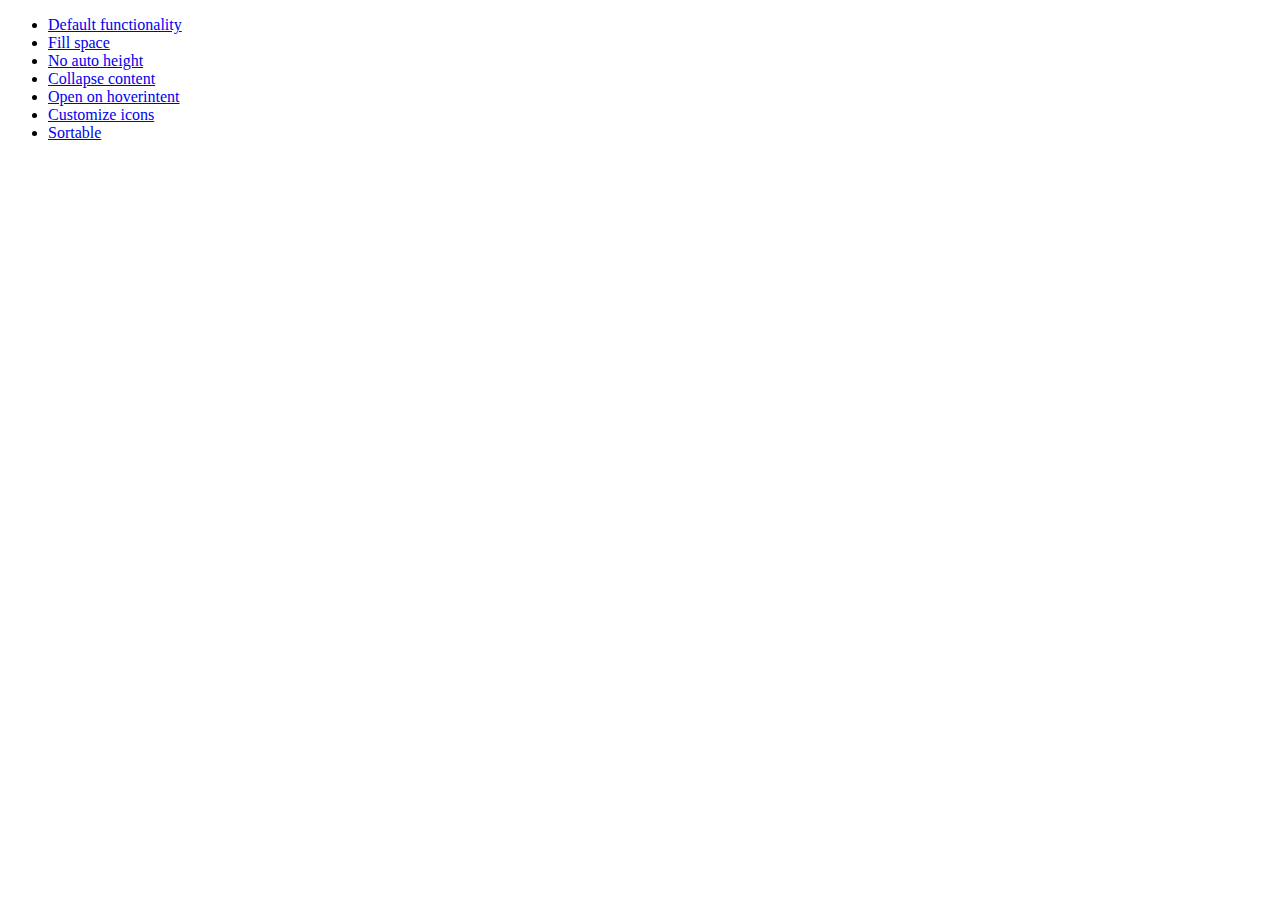
<file: Manager/static/manager/jquery-ui-1.9.2.custom/development-bundle/demos/accordion/index.html>
<!doctype html>
<html lang="en">
<head>
	<meta charset="utf-8">
	<title>jQuery UI Accordion Demos</title>
</head>
<body>

<ul>
	<li><a href="default.html">Default functionality</a></li>
	<li><a href="fillspace.html">Fill space</a></li>
	<li><a href="no-auto-height.html">No auto height</a></li>
	<li><a href="collapsible.html">Collapse content</a></li>
	<li><a href="hoverintent.html">Open on hoverintent</a></li>
	<li><a href="custom-icons.html">Customize icons</a></li>
	<li><a href="sortable.html">Sortable</a></li>
</ul>

</body>
</html>
</file>
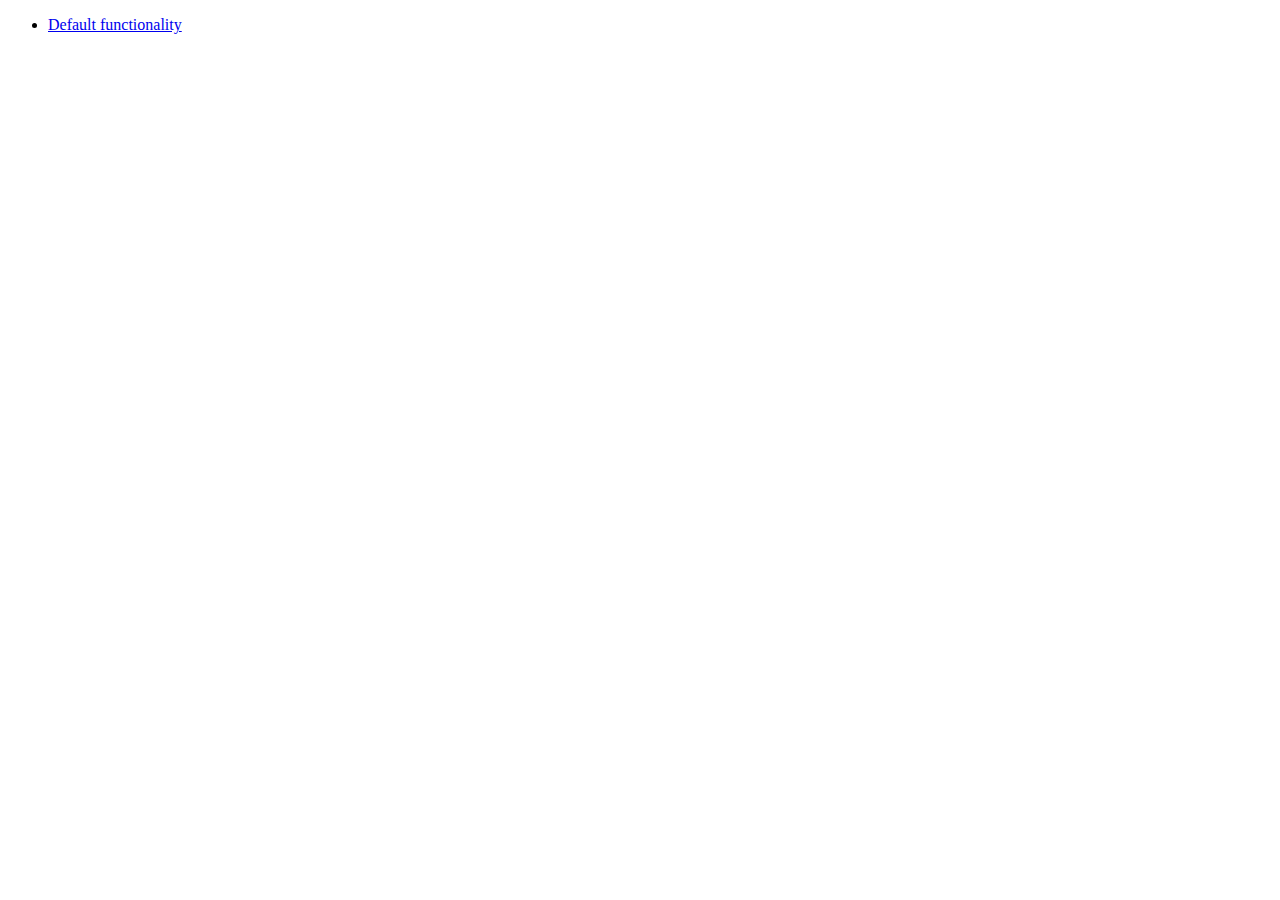
<file: Manager/static/manager/jquery-ui-1.9.2.custom/development-bundle/demos/addClass/index.html>
<!doctype html>
<html lang="en">
<head>
	<meta charset="utf-8">
	<title>jQuery UI Effects Demos</title>
</head>
<body>

<ul>
	<li><a href="default.html">Default functionality</a></li>
</ul>

</body>
</html>
</file>
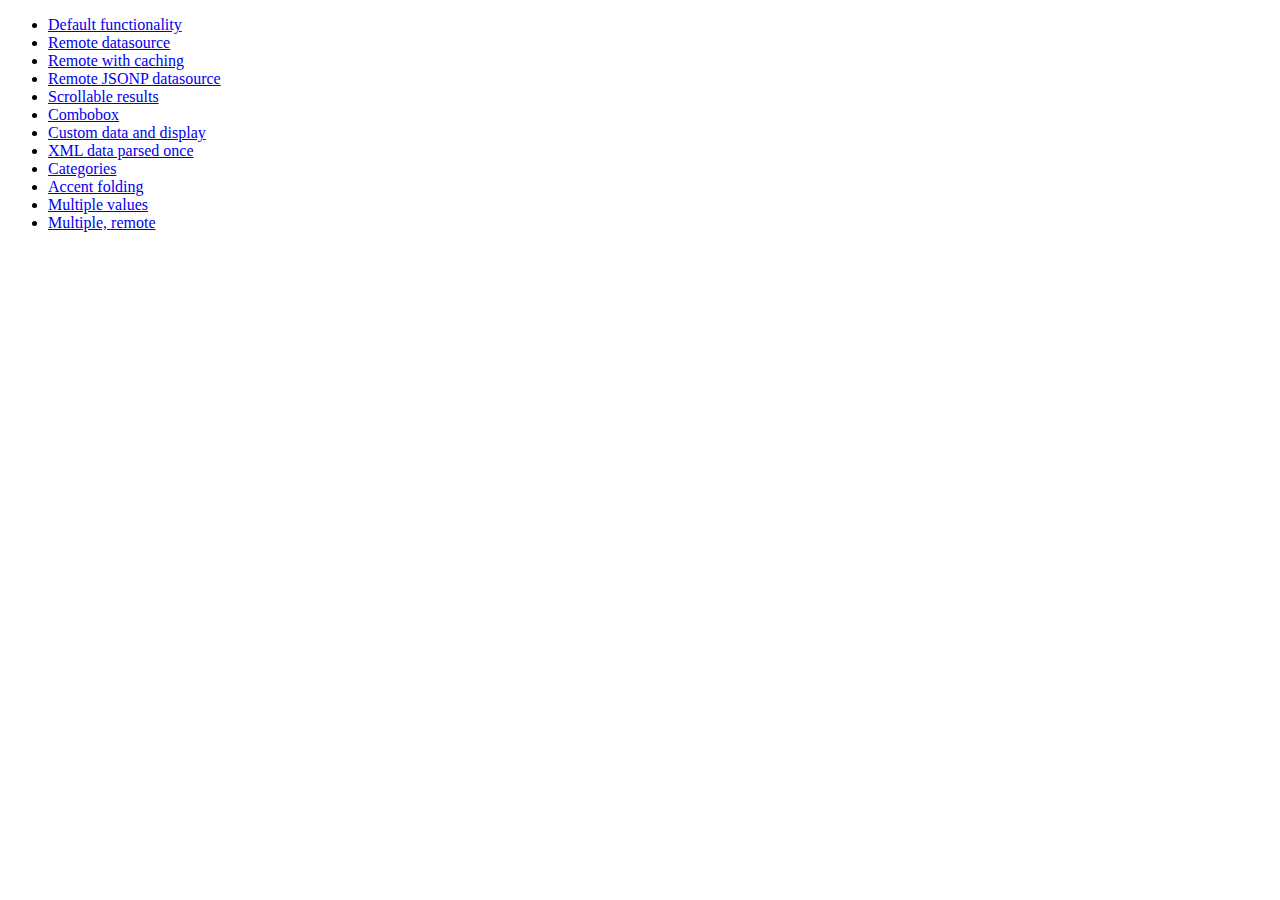
<file: Manager/static/manager/jquery-ui-1.9.2.custom/development-bundle/demos/autocomplete/index.html>
<!doctype html>
<html lang="en">
<head>
	<meta charset="utf-8">
	<title>jQuery UI Autocomplete Demos</title>
</head>
<body>

<ul>
	<li><a href="default.html">Default functionality</a></li>
	<li><a href="remote.html">Remote datasource</a></li>
	<li><a href="remote-with-cache.html">Remote with caching</a></li>
	<li><a href="remote-jsonp.html">Remote JSONP datasource</a></li>
	<li><a href="maxheight.html">Scrollable results</a></li>
	<li><a href="combobox.html">Combobox</a></li>
	<li><a href="custom-data.html">Custom data and display</a></li>
	<li><a href="xml.html">XML data parsed once</a></li>
	<li><a href="categories.html">Categories</a></li>
	<li><a href="folding.html">Accent folding</a></li>
	<li><a href="multiple.html">Multiple values</a></li>
	<li><a href="multiple-remote.html">Multiple, remote</a></li>
</ul>

</body>
</html>
</file>
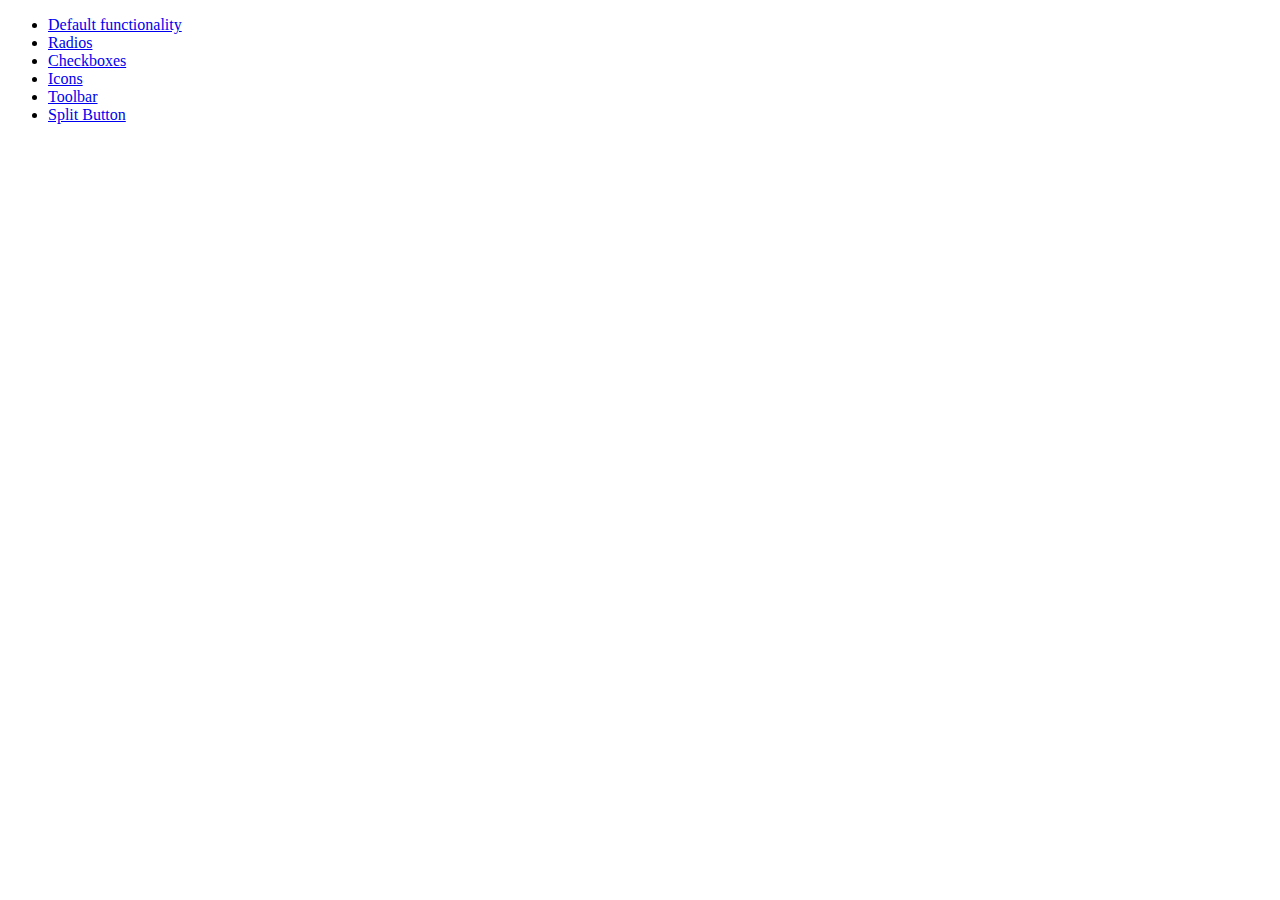
<file: Manager/static/manager/jquery-ui-1.9.2.custom/development-bundle/demos/button/index.html>
<!doctype html>
<html lang="en">
<head>
	<meta charset="utf-8">
	<title>jQuery UI Button Demos</title>
</head>
<body>

<ul>
	<li><a href="default.html">Default functionality</a></li>
	<li><a href="radio.html">Radios</a></li>
	<li><a href="checkbox.html">Checkboxes</a></li>
	<li><a href="icons.html">Icons</a></li>
	<li><a href="toolbar.html">Toolbar</a></li>
	<li><a href="splitbutton.html">Split Button</a></li>
</ul>

</body>
</html>
</file>
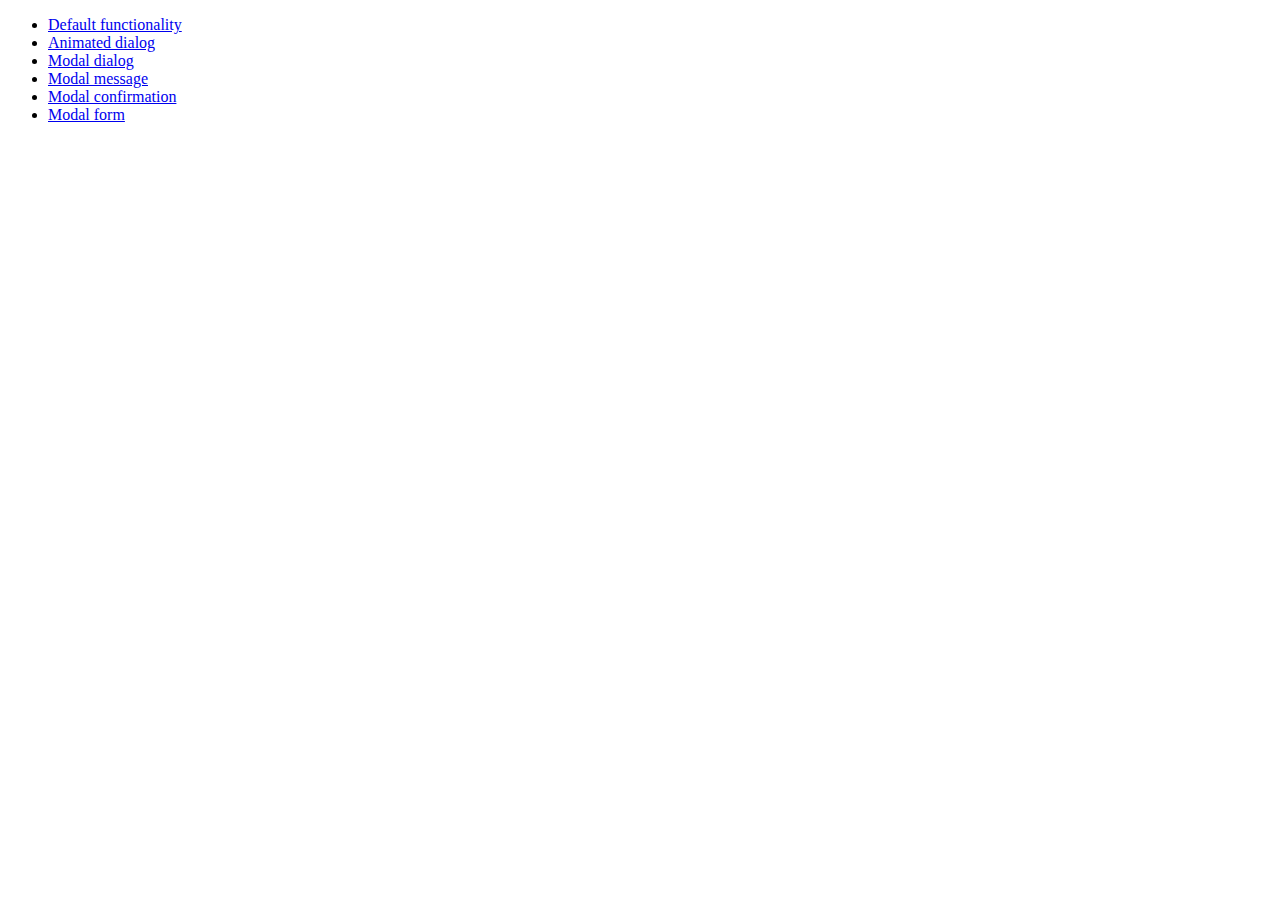
<file: Manager/static/manager/jquery-ui-1.9.2.custom/development-bundle/demos/dialog/index.html>
<!doctype html>
<html lang="en">
<head>
	<meta charset="utf-8">
	<title>jQuery UI Dialog Demos</title>
</head>
<body>

<ul>
	<li><a href="default.html">Default functionality</a></li>
	<li><a href="animated.html">Animated dialog</a></li>
	<li><a href="modal.html">Modal dialog</a></li>
	<li><a href="modal-message.html">Modal message</a></li>
	<li><a href="modal-confirmation.html">Modal confirmation</a></li>
	<li><a href="modal-form.html">Modal form</a></li>
</ul>

</body>
</html>
</file>
